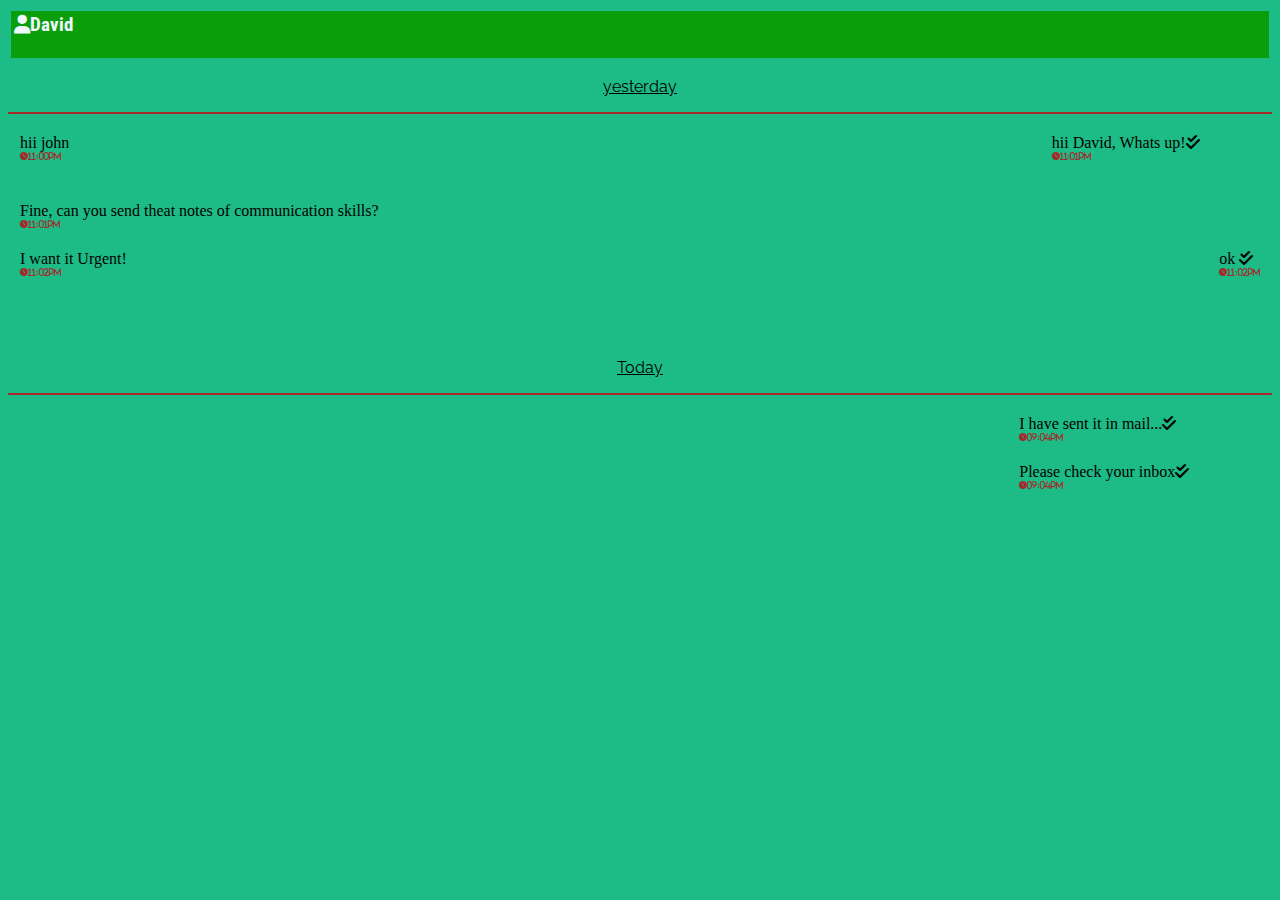
<file: PARTH .CSS PR-01/PR-01.HTML>
<html lang="en"><head>
    <meta charset="UTF-8">
    <meta name="viewport" content="width=device-width, initial-scale=1.0">
    <title>CHAT UI</title>
    <link rel="stylesheet" href="./css/style.css">
    <link rel="stylesheet" href="https://cdnjs.cloudflare.com/ajax/libs/font-awesome/6.5.2/css/all.min.css">
</head>

<body class="body">
    <table width="100%">
        <tbody><tr>
            <td>
                <table class="Header" width="100%">
                    <tbody><tr>
                        <td>
                            <h3> <i class="fa-solid fa-user"></i>David</h3>

                        </td>
                    </tr>
                </tbody></table>
            </td>
        </tr>
    </tbody></table>

    <p class="yesterday">yesterday</p>

    <hr color="brown">

    <table cellpadding="10px">
        <tbody><tr>
            <td width="85%">
                hii john
                <br>
                <i class="fa-solid fa-clock" style="font-size: 8px; color: brown;">11:00pm</i>
            </td>
            <td width="14%">
                hii David, Whats up!<i class="fa-solid fa-check-double"></i> <br>
                <i class="fa-solid fa-clock" style="font-size: 8px; color: brown;">11:01pm</i>
            </td>
        </tr>
    </tbody></table>
    <br>

    <table cellpadding="10px">
        <tbody><tr>
            <td width="85%">
                Fine, can you send theat notes of communication skills? <br>
                <i class="fa-solid fa-clock" style="font-size: 8px; color: brown;">11:01pm</i>
            </td>
        </tr>
        <tr>
            <td width="100%">
                I want it Urgent! <br>
                <i class="fa-solid fa-clock" style="font-size: 8px; color: brown;">11:02pm</i>
            </td>
            <td width="11%">
                ok <i class="fa-solid fa-check-double"></i><br>
                <i class="fa-solid fa-clock" style="font-size: 8px; color: brown;">11:02pm</i>
            </td>
        </tr>
    </tbody></table>
    <br>
    <br>
    <br>


    <p class="Today">Today</p>

    <hr color="brown">
    <table cellpadding="10px">
        <tbody><tr>
            <td width="84%">
            </td>
            <td width="15%">
                I have sent it in mail...<i class="fa-solid fa-check-double"></i><br>
                <i class="fa-solid fa-clock" style="font-size: 8px; color: brown;">09:04pm</i>
            </td>
        </tr>
        <tr>
            <td width="80%">
            </td>
            <td width="17%">
                Please check your inbox<i class="fa-solid fa-check-double"></i><br>
                <i class="fa-solid fa-clock" style="font-size: 8px; color: brown;;">09:04pm</i>
            </td>
        </tr>
    </tbody></table>




</body></html>
</file>
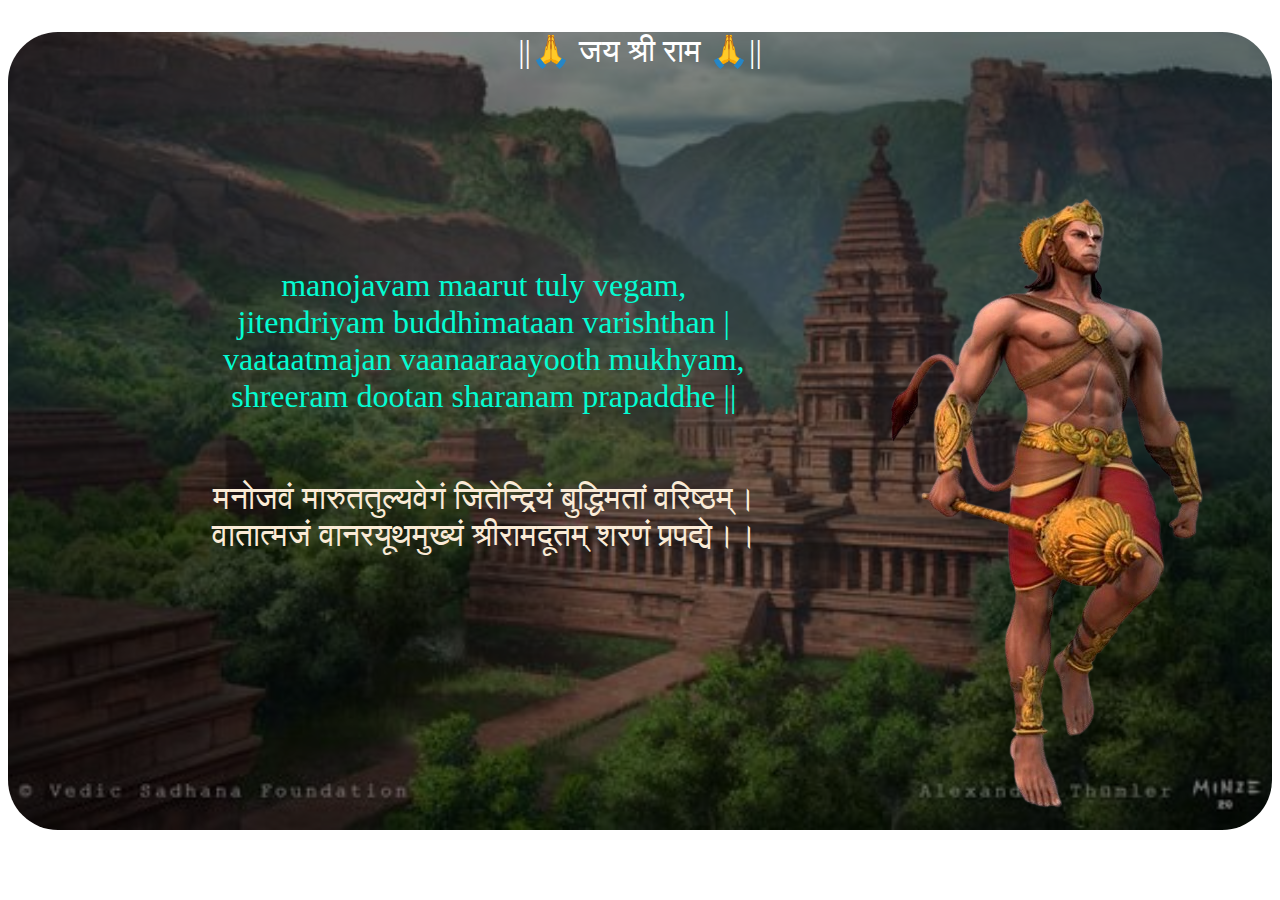
<file: PARTH.CSS PR-03/banner.html>
<!DOCTYPE html>
<html lang="en">

<head>
    <meta charset="UTF-8">
    <meta name="viewport" content="width=device-width, initial-scale=1.0">
    <title>banner</title>
    <link rel="stylesheet" href="./css/style.css">
</head>

<body>
    <section class="banner">
        <p>||🙏 जय श्री राम 🙏|| </p>
        <div class="bannertext">
            <p class="textEng" class="text">
                manojavam maarut tuly vegam,<br> jitendriyam buddhimataan varishthan | <br>
                vaataatmajan vaanaaraayooth mukhyam, <br> shreeram dootan sharanam prapaddhe ||
            </p>
            <p class="textHindi" class="text">
                मनोजवं मारुततुल्यवेगं जितेन्द्रियं बुद्धिमतां वरिष्ठम्। <br>वातात्मजं वानरयूथमुख्यं श्रीरामदूतम् शरणं
                प्रपद्ये।।
            </p>
        </div>
        <div class="bannerimg"><img src="./IMG/hanumanjii-removebg-preview.png" alt="HANUMANJII"></div>
    </section>
</body>



</html>
</file>
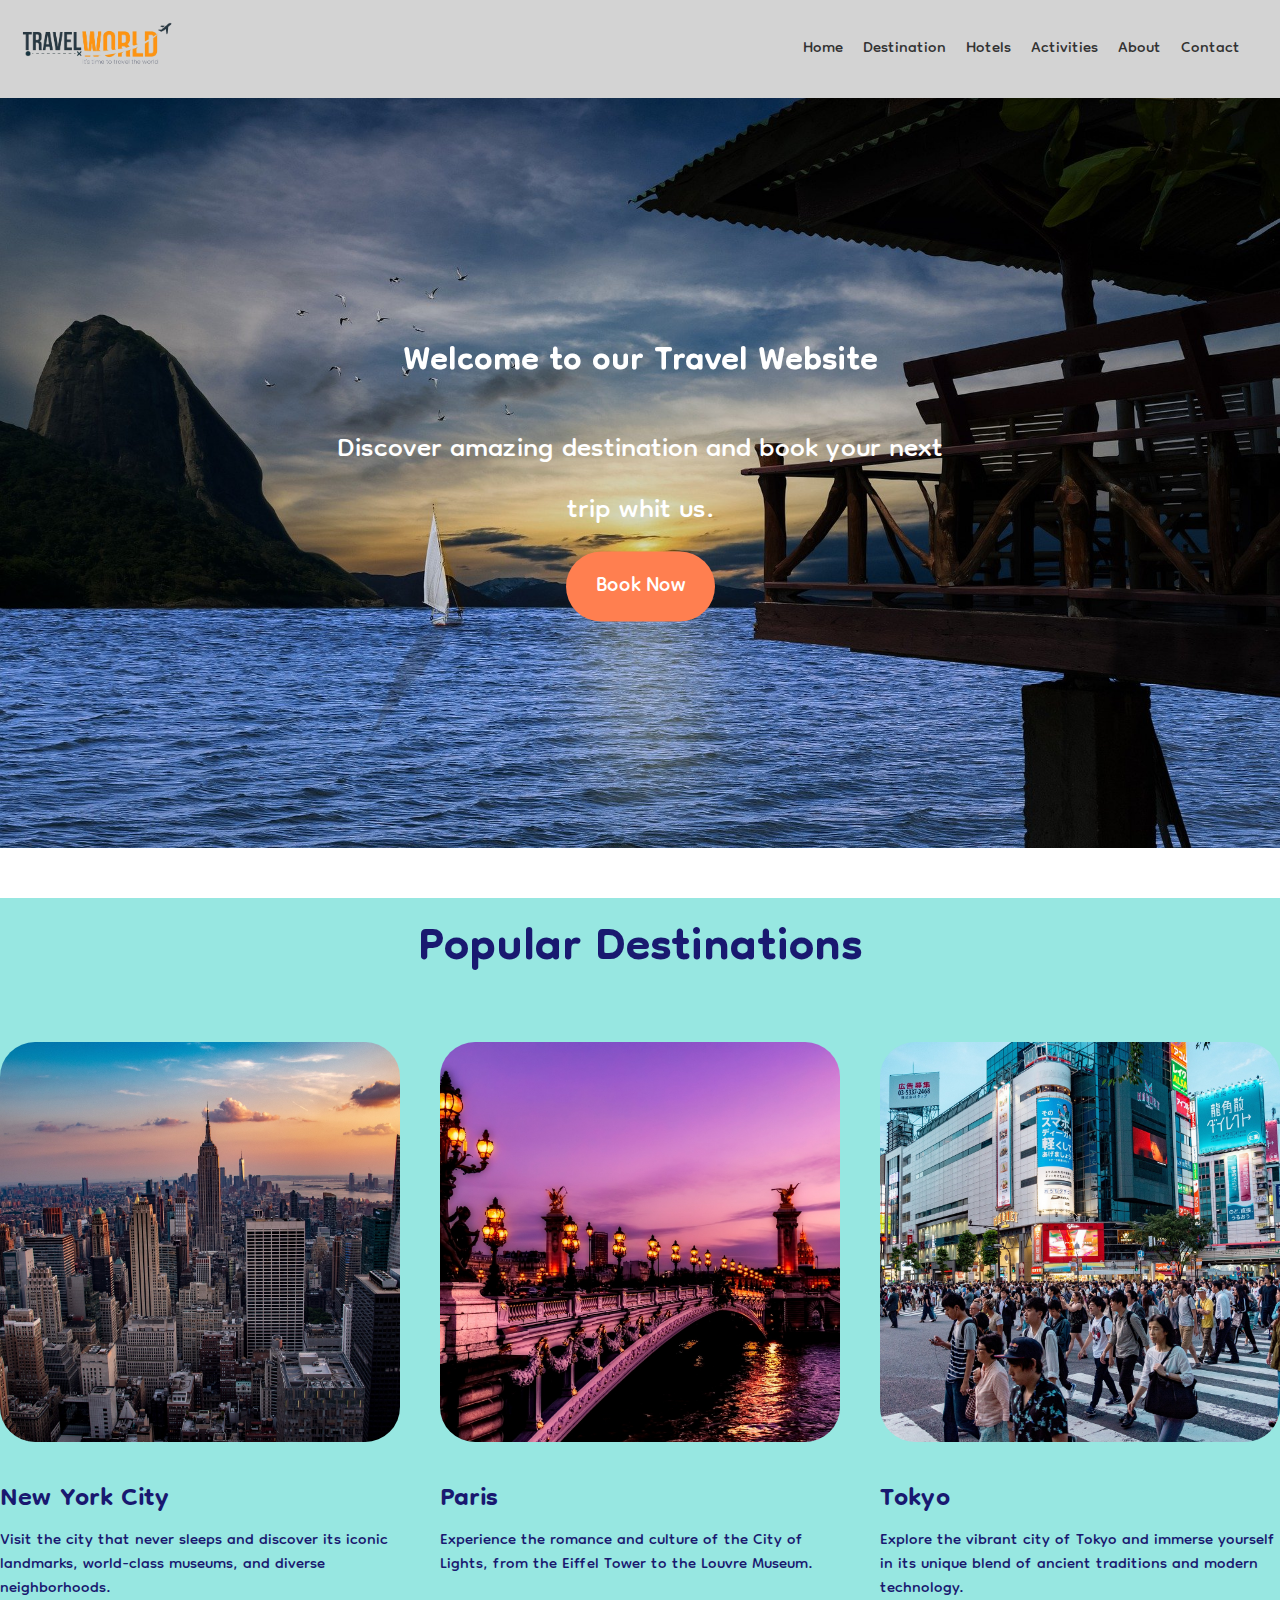
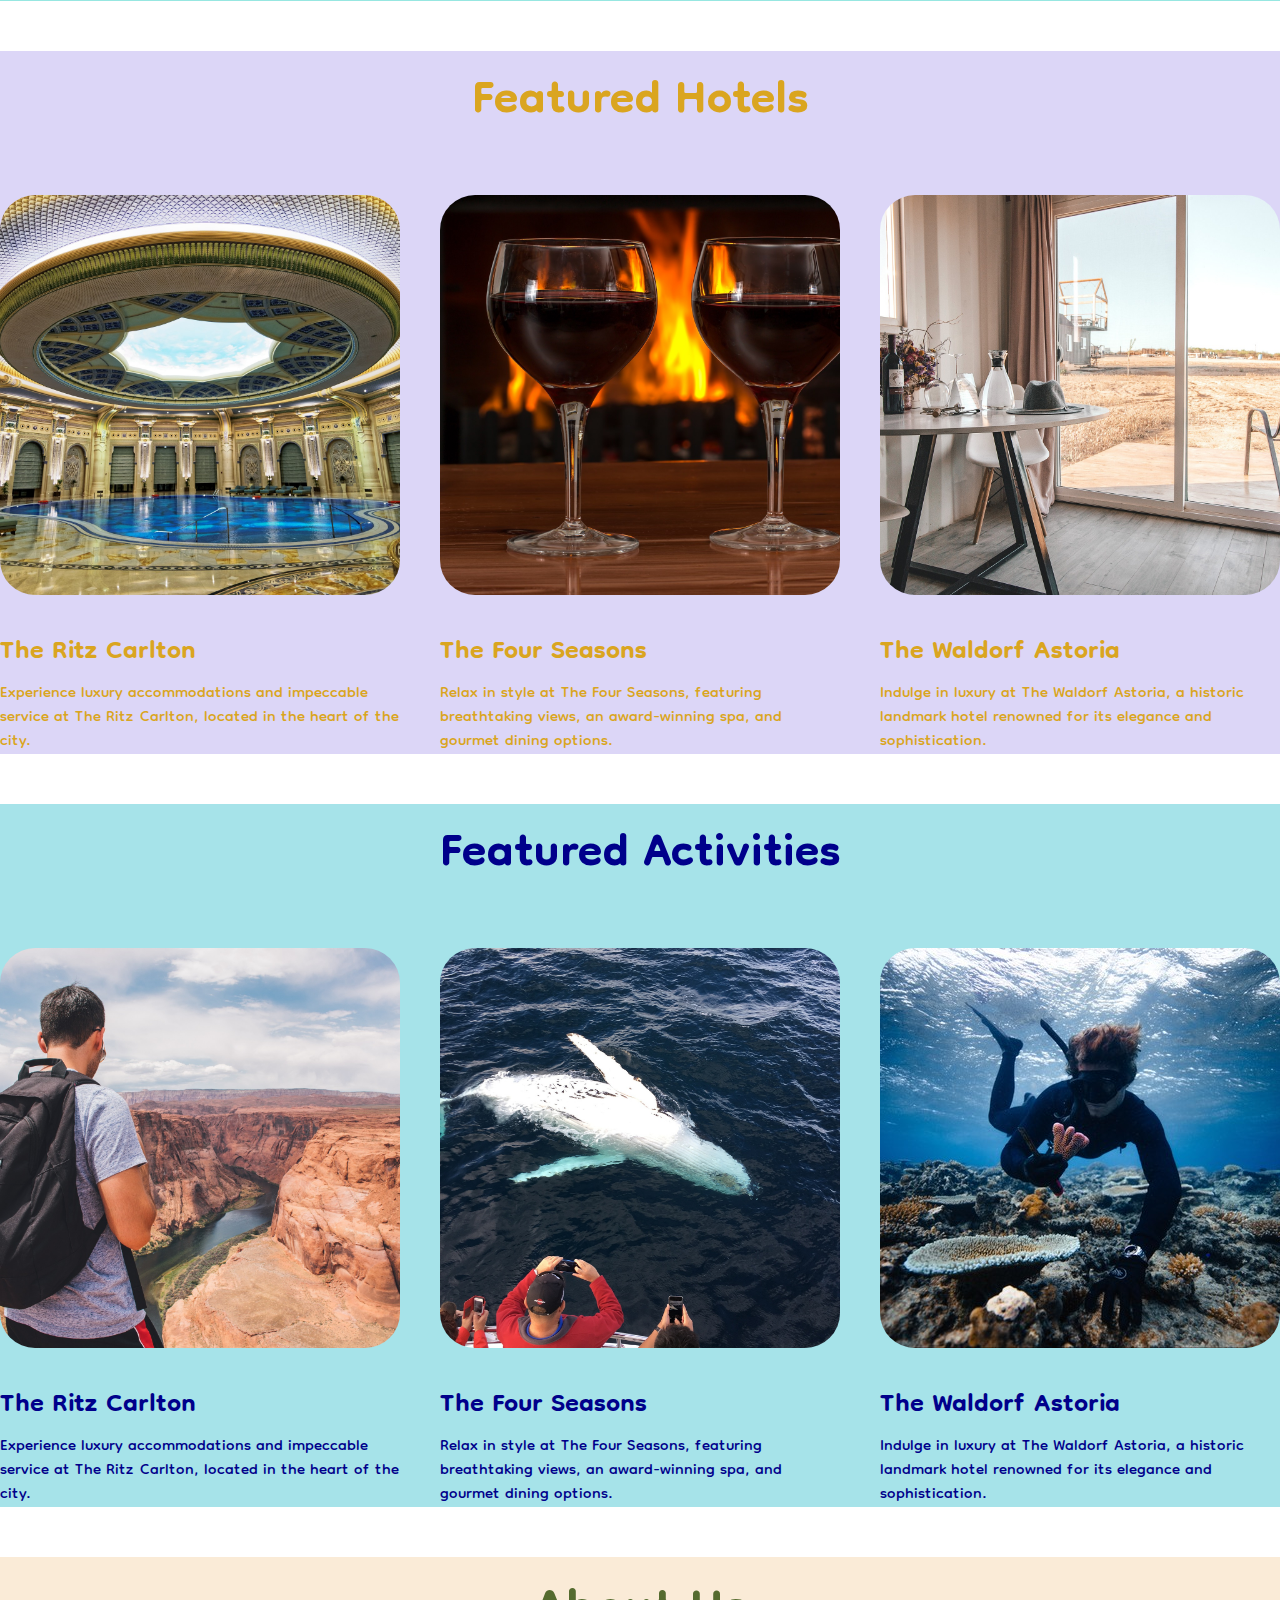
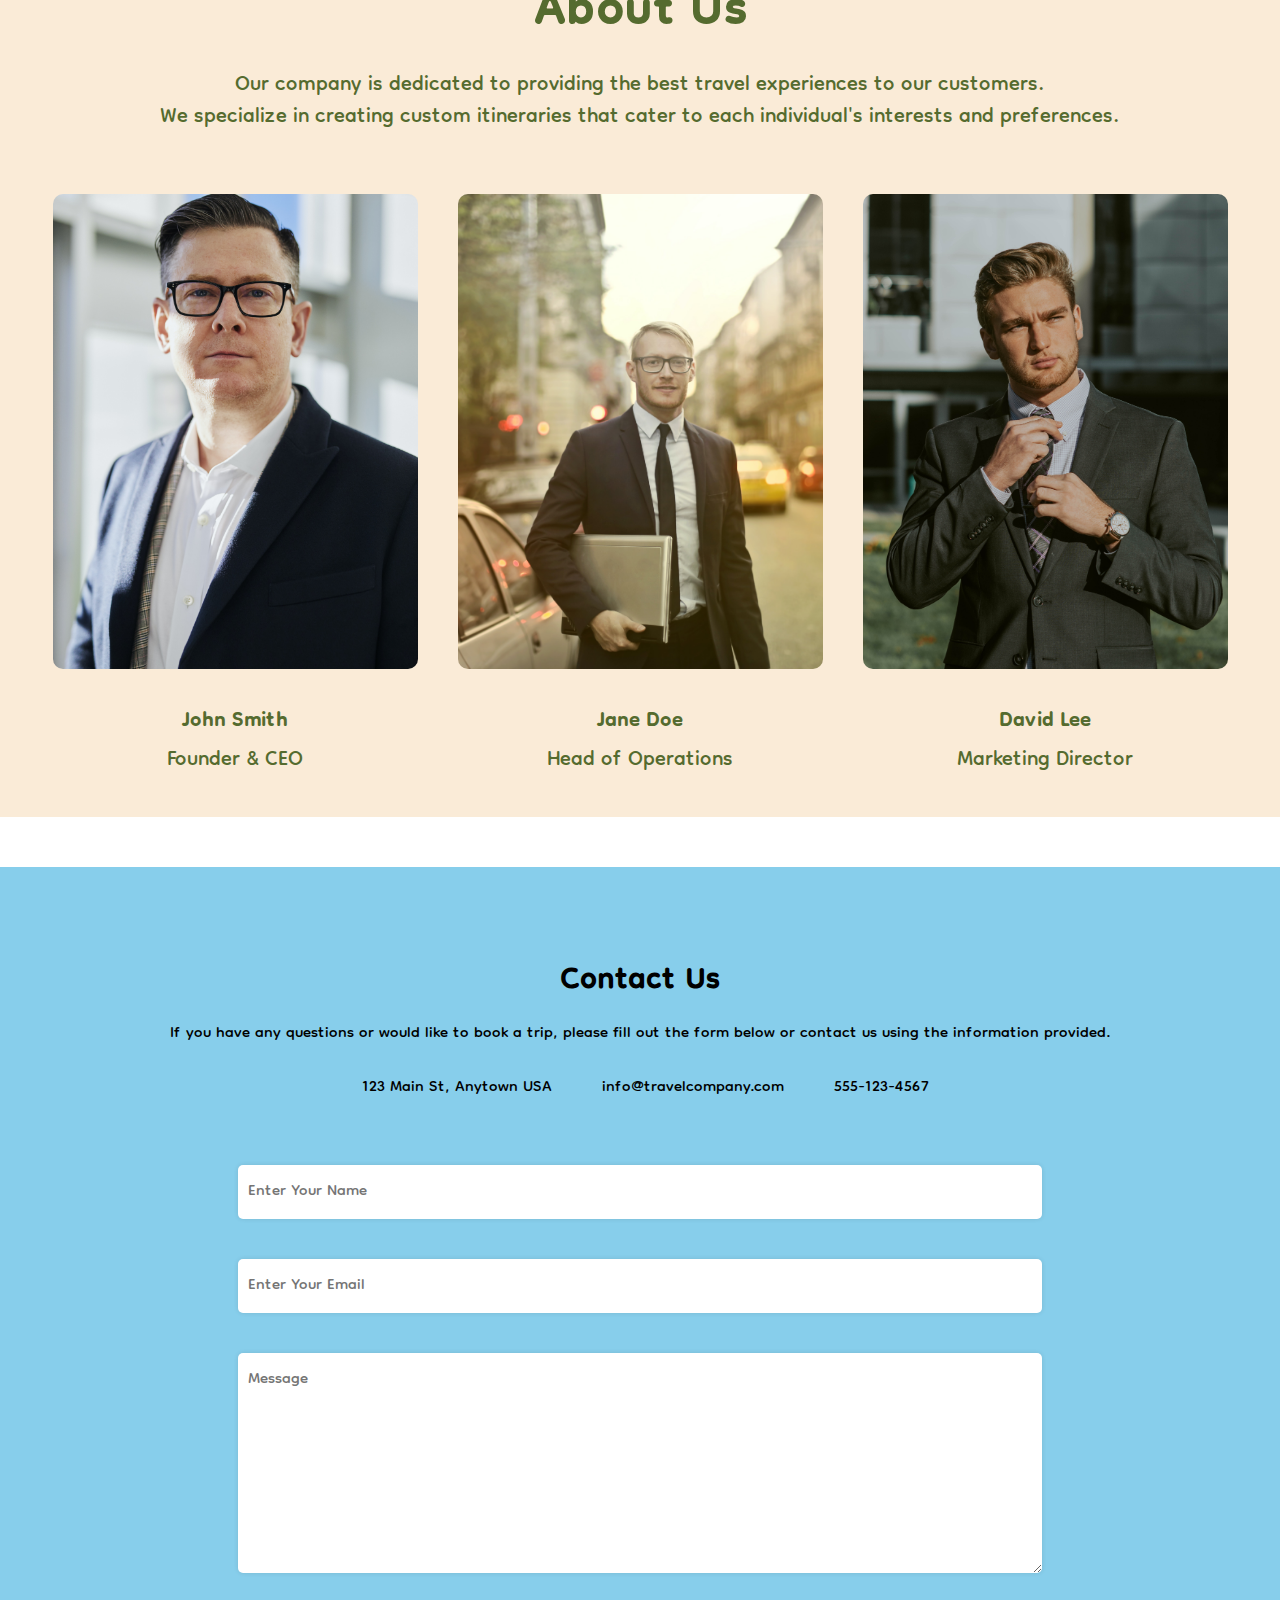
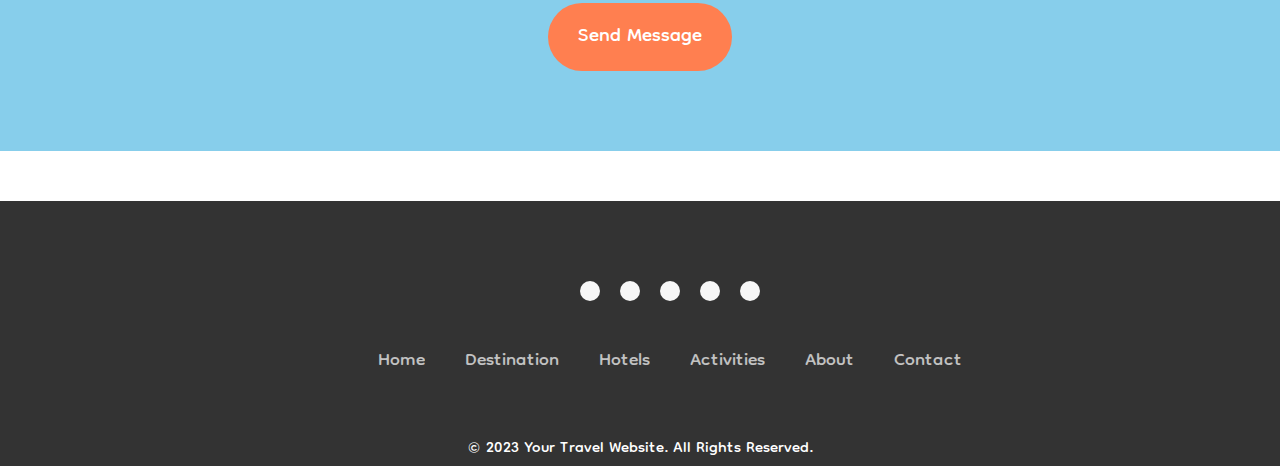
<file: PROJECT/project.html>
<!DOCTYPE html>
<html lang="en">
<head>
    <meta charset="UTF-8">
    <meta name="viewport" content="width=device-width, initial-scale=1.0">
    <title>Travel Website</title>
    <!-- i cone -->
    <link rel="icon" href="./IMG/logo.png">
    <!-- css file link -->
    <link rel="stylesheet" href="./CSS/style.css">
    <!-- font family link -->
    <link rel="preconnect" href="https://fonts.googleapis.com">
<link rel="preconnect" href="https://fonts.gstatic.com" crossorigin>
<link href="https://fonts.googleapis.com/css2?family=Dongle&display=swap" rel="stylesheet">
    <!-- font awosom link -->
    <link rel="stylesheet" href="https://cdnjs.cloudflare.com/ajax/libs/font-awesome/6.5.2/css/all.min.css" integrity="sha512-SnH5WK+bZxgPHs44uWIX+LLJAJ9/2PkPKZ5QiAj6Ta86w+fsb2TkcmfRyVX3pBnMFcV7oQPJkl9QevSCWr3W6A==" crossorigin="anonymous" referrerpolicy="no-referrer" />
</head>
<!-- code strat -->
<body>
    <!-- header start -->
        <header class="header1">
            <div class="logo">
                <a href="#"><img src="./IMG/logo.png" alt="LOGO"></a>
            </div>
            <nav class="nevmenu">
                <ul>
                    <li><a href="#home" class="sabmenu">Home</a><span></span></li>
                     <li><a href="#destination" class="sabmenu">Destination</a><span></span></li>
                     <li><a href="#hotels" class="sabmenu">Hotels</a><span></span></li>
                     <li><a href="#activit" class="sabmenu">Activities</a><span></span></li>
                    <li><a href="#about" class="sabmenu">About</a><span></span></li> 
                    <li><a href="#contect" class="sabmenu">Contact</a><span></span></li>
                </ul>
            </nav>
        </header>
    <!-- header end -->
    <!-- benner strat  -->
    <main>
        <section class="benner">
            <div class="bennerimg">
                <img src="./IMG/Benner.jpg" alt=" benner img">
            </div>
            <div class="bennercontent">
                <h1>Welcome to our Travel Website</h1>
                <p>Discover amazing destination and book your next trip whit us.</p>
                <a href="#" class="bennerbutton">Book Now</a>
            </div>
        </section>
    </main>
    <!-- benner end  -->
    <!-- section  start -->
    <section class="section1">
        <h2>Popular Destinations</h2>
        <div class="sectiongrid">
          <div class="sectionitem">
            <img src="./IMG/sec-1.jpg" alt="" class="secimg"/>
            <h3>New York City</h3>
            <p>
              Visit the city that never sleeps and discover its iconic
              landmarks, world-class museums, and diverse neighborhoods.
            </p>
          </div>
          <div class="sectionitem">
            <img src="./IMG/sec-2.jpg" alt="" class="secimg" />
            <h3>Paris</h3>
            <p>
              Experience the romance and culture of the City of Lights, from the
              Eiffel Tower to the Louvre Museum.
            </p>
          </div>
          <div class="sectionitem">
            <img src="IMG/sec-3.jpg" alt="" class="secimg" />
            <h3>Tokyo</h3>
            <p> Explore the vibrant city of Tokyo and immerse yourself in its
                unique blend of ancient traditions and modern technology.
              </p>
            </div>
          </div>
        </section>
    <!-- section  end  -->
    <!-- Hotels start -->
    <section class="section2">
      <h2>Featured Hotels</h2>
      <div class="sectiongrid2">
        <div class="sectionitem2">
          <img src="IMG/hotel-1.jpg" alt=""  class="secimg2"/>
          <h3>The Ritz Carlton</h3>
          <p>
            Experience luxury accommodations and impeccable service at The
            Ritz Carlton, located in the heart of the city.
          </p>
        </div>
        <div class="sectionitem2">
          <img src="IMG/hotel-2.jpg" alt=""  class="secimg2"/>
          <h3>The Four Seasons</h3>
          <p>
            Relax in style at The Four Seasons, featuring breathtaking views,
            an award-winning spa, and gourmet dining options.
          </p>
        </div>
        <div class="sectionitem2">
          <img src="IMG/hotel-3.jpg" alt="" class="secimg2" />
          <h3>The Waldorf Astoria</h3>
          <p>
            Indulge in luxury at The Waldorf Astoria, a historic landmark
            hotel renowned for its elegance and sophistication.
          </p>
        </div>
      </div>
    </section>
    <!-- hotels end  -->
    <!--  activites start -->
    <section class="section3">
     <h2>Featured Activities</h2>
      <div class="sectiongrid3">
        <div class="sectionitem3">
          <img src="IMG/activity-1.jpg" alt="" class="secimg3"/>
          <h3>The Ritz Carlton</h3>
          <p>
            Experience luxury accommodations and impeccable service at The
            Ritz Carlton, located in the heart of the city.
          </p>
        </div>
        <div class="sectionitem3">
          <img src="IMG/activity-2.jpg" alt="" class="secimg3" />
          <h3>The Four Seasons</h3>
          <p>
            Relax in style at The Four Seasons, featuring breathtaking views,
            an award-winning spa, and gourmet dining options.
          </p>
        </div>
        <div class="sectionitem3">
          <img src="IMG/activity-3.jpg" alt=""  class="secimg3"/>
          <h3>The Waldorf Astoria</h3>
          <p>
            Indulge in luxury at The Waldorf Astoria, a historic landmark
            hotel renowned for its elegance and sophistication.
          </p>
        </div>
      </div>
    </section>
    <!-- activites end  -->
    <!-- about start -->
    <section  class="about">
      <h3>About Us</h3>
      <p>
        Our company is dedicated to providing the best travel experiences to
        our customers. <br> We specialize in creating custom itineraries that cater
        to each individual's interests and preferences.
      </p>
      <div class="member1">
        <div class="member">
          <img src="IMG/team-1.jpg" alt=""  class="memberimg"/>
          <h4>John Smith</h4>
          <p>Founder & CEO</p>
        </div>
        <div class="member">
          <img src="IMG/team-2.jpg" alt="" class="memberimg" />
          <h4>Jane Doe</h4>
          <p>Head of Operations</p>
        </div>
        <div class="member">
          <img src="IMG/team-3.jpg" alt=""  class="memberimg"/>
          <h4>David Lee</h4>
          <p>Marketing Director</p>
        </div>
      </div>
    </section>
    <!-- about end  -->
    <!-- contect start -->
    <section class="contact">
      <h3>Contact Us</h3>
      <div class="contactinfo">
        <p>
          If you have any questions or would like to book a trip, please fill
          out the form below or contact us using the information provided.
        </p>
        <ul>
          <li>
            <i class="map"></i>123 Main St, Anytown USA
          </li>
          <li>
            <i class="email"></i
            ><a href="mailto:info@travelcompany.com"
              >info@travelcompany.com</a
            >
          </li>
          <li>
            <i class="phone"></i
            ><a href="tel:555-123-4567">555-123-4567</a>
          </li>
        </ul>
      </div>
      <form action="#" class="form">
        <div class="formgroup">
          <input
            type="name"
            name="name"
            placeholder="Enter Your Name"
          />
        </div>
        <div class="formemail">
          <input
            type="email"
            name="email"
            placeholder="Enter Your Email"
          />
        </div>
        <div class="formmsg">
          <textarea
            name="textarea"
            cols="30"
            rows="10"
            placeholder="Message"
          ></textarea>
        </div>
        <a href="#"><button type="submit">Send Message</button></a>
      </form>
    </section>

    <!-- contect end  -->
    <!-- footer start-->
    <footer>
      <div  class="footer">
        <div class="social-icons">
          <a href="https://www.facebook.com/" target="_blank"
            ><i class="fa-brands fa-facebook"></i>
          </a>
          <a href="https://www.twitter.com/" target="_blank"
            ><i class="fa-brands fa-x-twitter"></i>
          </a>
          <a href="https://www.instagram.com/" target="_blank"
            ><i class="fa-brands fa-instagram"></i>
          </a>
          <a href="https://www.instagram.com/" target="_blank"
            ><i class="fa-brands fa-youtube"></i>
          </a>
          <a href="https://www.instagram.com/" target="_blank"
            ><i class="fa-brands fa-google-plus"></i>
          </a>
        </div>
        <div class="footernev">
          <ul>
            <li><a href="#home" >Home</a></li>
             <li><a href="#destination" >Destination</a></li>
             <li><a href="#hotels" >Hotels</a></li>
             <li><a href="#activit" >Activities</a></li>
            <li><a href="#about" >About</a></li> 
            <li><a href="#contect" >Contact</a></li>
        </ul>

      </div>
      </div>
      <div class="footerbottom">
        <p>&copy; 2023 Your Travel Website. All Rights Reserved.</p>
      </div>
    </footer>
    <!-- footer end -->

</body>
<!-- code end  -->
</html>
</file>
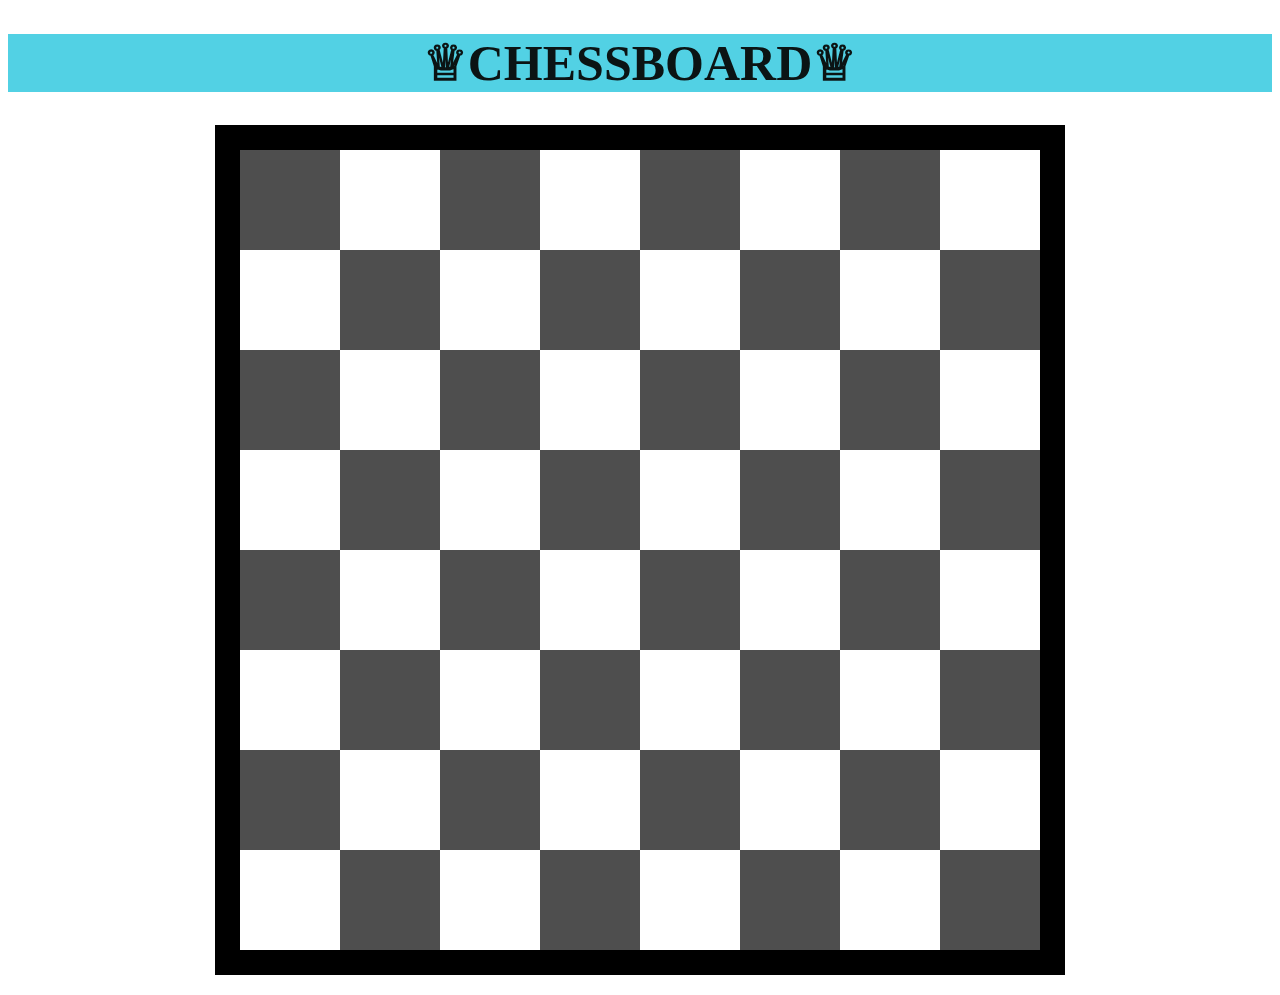
<file: PARTH _CSS_CHESS BOARD/CHESS BOARD/chess box.html>
<!DOCTYPE html>
<html lang="en">

<head>
  <meta charset="UTF-8">
  <meta name="viewport" content="width=device-width, initial-scale=1.0">
  <title>chess</title>
  <link rel="stylesheet" href="./CSS/style.css">
  <link rel="stylesheet" href="https://cdnjs.cloudflare.com/ajax/libs/font-awesome/6.5.2/css/all.min.css"
    integrity="sha512-SnH5WK+bZxgPHs44uWIX+LLJAJ9/2PkPKZ5QiAj6Ta86w+fsb2TkcmfRyVX3pBnMFcV7oQPJkl9QevSCWr3W6A=="
    crossorigin="anonymous" referrerpolicy="no-referrer" />
</head>

<body>
  <h1 class="CHESS1">♕CHESSBOARD♕</h1>
  <center>
    <div class="chessboard">
      <!-- 1st -->
      <div class="white" class="chess"><i class="fa-solid fa-chess-rook"></i></div>
      <div class="black" class="chess"><i class="fa-solid fa-chess-knight"></i></div>
      <div class="white"><i class="fa-solid fa-chess-bishop"></i></div>
      <div class="black"><i class="fa-solid fa-chess-king"></i></div>
      <div class="white"><i class="fa-solid fa-chess-queen"></i></div>
      <div class="black"><i class="fa-solid fa-chess-bishop"></i></div>
      <div class="white"><i class="fa-solid fa-chess-knight"></i></div>
      <div class="black"><i class="fa-solid fa-chess-rook"></i></div>
      <!-- 2nd -->
      <div class="black"><i class="fa-solid fa-chess-pawn"></i></div>
      <div class="white"><i class="fa-solid fa-chess-pawn"></i></div>
      <div class="black"><i class="fa-solid fa-chess-pawn"></i></div>
      <div class="white"><i class="fa-solid fa-chess-pawn"></i></div>
      <div class="black"><i class="fa-solid fa-chess-pawn"></i></div>
      <div class="white"><i class="fa-solid fa-chess-pawn"></i></div>
      <div class="black"><i class="fa-solid fa-chess-pawn"></i></div>
      <div class="white"><i class="fa-solid fa-chess-pawn"></i></div>
      <!-- 3th -->
      <div class="white"></div>
      <div class="black"></div>
      <div class="white"></div>
      <div class="black"></div>
      <div class="white"></div>
      <div class="black"></div>
      <div class="white"></div>
      <div class="black"></div>
      <!-- 4st -->
      <div class="black"></div>
      <div class="white"></div>
      <div class="black"></div>
      <div class="white"></div>
      <div class="black"></div>
      <div class="white"></div>
      <div class="black"></div>
      <div class="white"></div>
      <!-- 5th -->
      <div class="white"></div>
      <div class="black"></div>
      <div class="white"></div>
      <div class="black"></div>
      <div class="white"></div>
      <div class="black"></div>
      <div class="white"></div>
      <div class="black"></div>
      <!-- 6th -->
      <div class="black"></div>
      <div class="white"></div>
      <div class="black"></div>
      <div class="white"></div>
      <div class="black"></div>
      <div class="white"></div>
      <div class="black"></div>
      <div class="white"></div>
      <!-- 7th -->
      <div class="white"><i class="fa-regular fa-chess-pawn"></i></div>
      <div class="black"><i class="fa-regular fa-chess-pawn"></i></div>
      <div class="white"><i class="fa-regular fa-chess-pawn"></i></div>
      <div class="black"><i class="fa-regular fa-chess-pawn"></i></div>
      <div class="white"><i class="fa-regular fa-chess-pawn"></i></div>
      <div class="black"><i class="fa-regular fa-chess-pawn"></i></div>
      <div class="white"><i class="fa-regular fa-chess-pawn"></i></div>
      <div class="black"><i class="fa-regular fa-chess-pawn"></i></div>
      <!-- 8th -->
      <div class="black"><i class="fa-regular fa-chess-rook"></i></div>
      <div class="white"><i class="fa-regular fa-chess-knight"></i></div>
      <div class="black"><i class="fa-regular fa-chess-bishop"></i></div>
      <div class="white"><i class="fa-regular fa-chess-king"></i></div>
      <div class="black"><i class="fa-regular fa-chess-queen"></i></div>
      <div class="white"><i class="fa-regular fa-chess-bishop"></i></div>
      <div class="black"><i class="fa-regular fa-chess-knight"></i></div>
      <div class="white"><i class="fa-regular fa-chess-rook"></i></div>
    </div>
  </center>

</body>

</html>
</file>
<file: PARTH .CSS PR-01/css/style.css>
@import url('https://fonts.googleapis.com/css2?family=Roboto+Condensed:ital,wght@0,100..900;1,100..900&display=swap');
@import url('https://fonts.googleapis.com/css2?family=Raleway:ital,wght@0,100..900;1,100..900&display=swap');

.body{
   background-color: rgb(29, 187, 134);
}
.Header{
    background-color: rgb(11, 158, 11);
}
.Header h3{
    font-family: "Roboto Condensed", sans-serif;
    color: aliceblue;
    width: 100%;
}

.yesterday{
    text-align: center;
    font-family: "Raleway", sans-serif;
    text-decoration: underline;
}

.Today{
    text-align: center;
    font-family: "Raleway", sans-serif;
    text-decoration: underline;
}
</file>
<file: PARTH.CSS PR-03/css/style.css>
/* @import url('https://fonts.googleapis.com/css2?family=Stylish&display=swap');

.banner {
    width: 1440px;
    height: 100vh;
    border-radius: 50px;
    display: flex;
    justify-content: center;
    align-items: center;
    background-repeat: no-repeat;
    background-position: center;
    background-color: rgba(0, 0, 0, 0.467);
    background-size: cover;
    background-blend-mode: luminosity;
    background-image: url(../IMG/banner.jpg);
}

.heding {
    font-size: 32px;
    text-align: center;
    color: coral;

}

.hanumaanji {
    background-color: rgb(204, 142, 35);
    float: left;
}

.text {
    padding: 150px;
    float: left;
    text-align: center;
}

.textHindi {
    font-size: 35px;
    color: antiquewhite;
}

.textEng {
    font-size: 32px;
    color: rgb(4, 252, 210);
    font-family: "Stylish", serif;
} */

.banner {
    width: 100%;
    height: 100%;
    text-align: center;
    background-image: url(../IMG/banner.jpg);
    background-color: rgba(0, 0, 0, 0.500);
    background-blend-mode:darken; 
    background-repeat: no-repeat;
    border-radius: 50px;
    background-size: cover;
    background-position: bottom;
    font-size: 32px;
    color:white
}

.bannertext {
    font-size: 32px;
    text-align: center;
    float: left;
    margin-top: 100px;
    margin-left: 150px;
    color:white;
}

.bannerimg {
    margin-top: 100px;
}
.text {
    padding: 150px;
    float: right;
    text-align: center;
    padding-left: 80px;
    margin: auto;
}

.textHindi {
    font-size: 32px;
    color: antiquewhite;
    text-align: center;
}

.textEng {
    font-size: 32px;
    color: rgb(4, 252, 210);
    font-family: "Stylish", serif;
    text-align: center;
    float: right;
    margin: 65px;
}
</file>
<file: PROJECT/CSS/style.css>
/* bagic propatis */
*{
  margin: 0;
  padding: 0;

  font-family: "Dongle", sans-serif;
  scroll-behavior: smooth;
}
body { overflow-x:hidden; }

/* font family add */
@font-face {
  font-family: "Dongle", sans-serif;
  src: url("Dongle/sans-serif.ttf");
} 
/* header start */
.header1{
  width: 100%;
  display: flex;
  padding: 20px;
  background-color: lightgray;
  box-sizing: border-box;
  align-content: stretch;
  
  align-items: center;
  justify-content: space-between;
}
.logo img {
  max-width: 20%;
}
.nevmenu ul{
  display: flex;

}
.nevmenu li{
  list-style: none;
  margin-right: 20px;
}
.navmenu li :last-child{
  margin-right: 0px;
}
.nevmenu a{
  text-decoration: none;
  font-family: "Dongle", sans-serif;
  font-size: 24px;
  color: #333;
  transition:  0.3s;
}
.sabmenu{
  font-family: "Dongle", sans-serif;
}
.sabmenu:hover{
  color: #ff7f50;

} 
/* hedaer end  */
/* benner start */
.benner{
  position: relative;
  height: 750px;
  overflow: hidden;
}
.bennerimg img{
  position: absolute;
  top: 0;
  left: 0;
  width: 100%;
  height: 100%;
  object-fit: cover;
  z-index: -1;
}
.bennercontent{
  position: absolute;
  top: 50%;
  left: 50%;
  transform: translate(-50%,-50%);
  text-align: center;
  color: #fff;
}
.bennercontent h1{
  font-family: "Dongle", sans-serif;
  font-size: 52px;
}
.bennercontent p{
  font-family: "Dongle", sans-serif;
  font-size: 42px;
  margin-top: 20px;
  margin-bottom: 10px;

}
.bennerbutton{
  display: inline-block;
  text-decoration: none;
  color: #fff;
  background-color: #ff7f50;
  padding: 12px 30px;
  border-radius: 60px;
  font-family: "Dongle", sans-serif;
  font-size: 32px;
  transition:  0.3s;
}
.bennerbutton:hover{
  background-color: #333;

}
/* benner end  */

/* section start  */
.section1{
  font-size: 48px;
  font-family: "Dongle", sans-serif;
  color:midnightblue;
  margin: 50px 0px; 
  text-align: center;
  background-color: #97E7E1;
}
.section1 h2 {
 margin-bottom: 40px;
}
.sectiongrid{
  display: grid;
  grid-template-columns: repeat(3 ,1fr);
  gap: 40px;
}
.sectionitem{
  text-align: left;
}
.secimg {
 width: 100%;
 height: 400px;
 object-fit: cover;
 border-radius: 35px;
 transition: 0.3s;
}
.sectionitem h3{
 font-size: 40px;
}
.sectionitem  p{
  font-size: 24px;
  line-height: 1;
  font-family: "Dongle", sans-serif;
}
.secimg :hover{
  transform: scale(1.1);
}

/* section end  */
/* hoteal start */
.section2{
  font-size: 48px;
  font-family: "Dongle", sans-serif;
  margin: 50px 0px;
  color: goldenrod;
  text-align: center;
  background-color: #DCD6F7;
}
.section2 h2 {
 margin-bottom: 40px;
}
.sectiongrid2{
  display: grid;
  grid-template-columns: repeat(3 ,1fr);
  gap: 40px;
}
.sectionitem2{
  text-align: left;
}
.secimg2 {
 width: 100%;
 height: 400px;
 object-fit: cover;
 border-radius: 35px;
}
.sectionitem2 h3{
 font-size: 40px;
}
.sectionitem2  p{
  font-size: 24px;
  line-height: 1;
  font-family: "Dongle", sans-serif;
}

/* hotal end  */
/* activites start */
.section3{
  font-size: 48px;
  font-family: "Dongle", sans-serif;
  margin: 50px 0px; 
  color: darkblue;
  text-align: center;
  background-color: #A6E3E9;
}
.section3 h2 {
 margin-bottom: 40px;
}
.sectiongrid3{
  display: grid;
  grid-template-columns: repeat(3 ,1fr);
  gap: 40px;
}
.sectionitem3{
  text-align: left;
}
.secimg3 {
 width: 100%;
 height: 400px;
 object-fit: cover;
  border-radius: 35px;
}
.sectionitem3 h3{
 font-size: 40px;
}
.sectionitem3  p{
  font-size: 24px;
  line-height: 1;
  font-family: "Dongle", sans-serif;
}

/* activites end */

/* about start */
.about {
  text-align: center;
  padding: 0px;
  margin: 50px 0px; 
  color: darkolivegreen;
  background-color: antiquewhite;
}
.about h3{
  font-family: "Dongle", sans-serif;
  font-size: 78px;

}
.about p{
  font-family: "Dongle", sans-serif;
  font-size: 32px;
  line-height: 1;
  margin-bottom: 40px;
}
.member1{
  display: flex;
  flex-wrap: wrap;
  justify-content: center;
}
.memberimg{
  text-align: left;
  width: 365px;
  height: 475px;
  margin: 20px;
  object-fit: cover;
  border-radius: 10px;
}
.member h4 {
  font-family: "Dongle", sans-serif;
  font-size: 32px;
}
.member p{
  font-family: "Dongle", sans-serif;
  font-size: 32px;
}

/* about end  */
/* contect start  */
.contact{
  padding: 80px;
  margin: 50px 0px; 
  text-align: center;
  background-color:skyblue;
}
.contact h3{
  font-family: "Dongle", sans-serif;
  font-size:48px;
}
.contactinfo p{
  font-family: "Dongle", sans-serif;
  font-size: 24px;
  margin-bottom: 20px;
}
.contactinfo ul{
  list-style: none;
  display: flex;
  flex-wrap: wrap;
  justify-content: center;
  align-items: center;
  margin-bottom: 40px;
} 
.contactinfo li{
  margin: 0 20px;
  font-family: "Dongle", sans-serif;
  font-size: 24px;
  display: flex;
  align-items: center;

}
.contactinfo li a{
  text-decoration: none;
  font-family: "Dongle", sans-serif;
  color: black;
}
.contactinfo i{
  font-size: 24px;
  margin-right: 10px;
}
.form{
  width: 100%;
}
input,textarea{
  width: 70%;
  padding: 10px;
  margin: 20px 0;
  border: none;
  box-shadow: 0 0 5px rgba(0,0,0, 0.1);
  border-radius: 5px;
  font-size: 24px;
  font-family: "Dongle", sans-serif;
}
textarea{
  height: 200px;
}
.form button{
  display: inline-block;
  text-decoration: none;
  color: #fff;
  background-color: #ff7f50;
  padding: 12px 30px;
  border-radius: 50px;
  font-family: "Dongle", sans-serif;
  font-size: 30px;
  border: none;
  transition: all ease 0.3s;
}
.form button:hover{
  background-color: #333;
}
/* contect end  */
/* footer start */
footer{
  background-color: #333;
  font-family: "Dongle", sans-serif;
}
.footer{
  width: 100%;
  padding: 70px 30px 20px;

}
.social-icons{
  display: flex;
  justify-content: center;
}
.social-icons a{
  text-decoration: none;
  padding: 10px;
  background-color: #F7F7F7;
  margin: 10px;
  border-radius: 50%;
}
.social-icons a i{
  font-size: 32px;
  color: #333;
  opacity: 0.9;
}
/* hover effect i-con  */
.social-icons a:hover{
  background-color: #ff7f50;
  transition: 0.3s;
}
.social-icons a:hover i{
  color:#fff;
  transition: 0.3s;
}
.footernev{
  margin: 30px 0px;
}
.footernev ul{
  display: flex;
  justify-content: center;
  list-style: none;
}
.footernev ul li a{
  color: #fff;
  margin: 20px;
  text-decoration: none;
  font-size: 28px;
  opacity: 0.7;
  transition: 0.3s;
}
.footernev ul li a:hover{
  opacity: 1;
  color: #ff7f50;
}
.footerbottom{
  text-align: center;
  color: #fff;
  font-size: 24px;
  font-family: "Dongle", sans-serif;
}

/* footer end  */
</file>
<file: PARTH _CSS_CHESS BOARD/CHESS BOARD/CSS/style.css>
.chessboard {
    width: 800px;
    height: 800px;
    margin: 20px;
    border: 25px solid #000000;
    
}
.black {
    float:right;
    width: 100px;
    height: 100px;
    background-color: #4e4e4e;
    font-size:65px;
    text-align:center;
    display: inline-table;
    vertical-align:middle;   
    box-sizing: border-box;
    padding:10px; 
}
.chess{
    font-size:520px ;
}
.white {
    float:right;
    width: 100px;
    height: 100px;
    background-color: #ffffffb6;
    font-size:66px;
    text-align:center;
    display:table-cell;
    vertical-align:middle;
    box-sizing: border-box;
    padding:10px;

}
.CHESS1{
    font-size: 50px;
    text-align: center;
    color: rgb(11, 20, 20);
    background-color: rgb(82, 209, 228);
}
</file>
